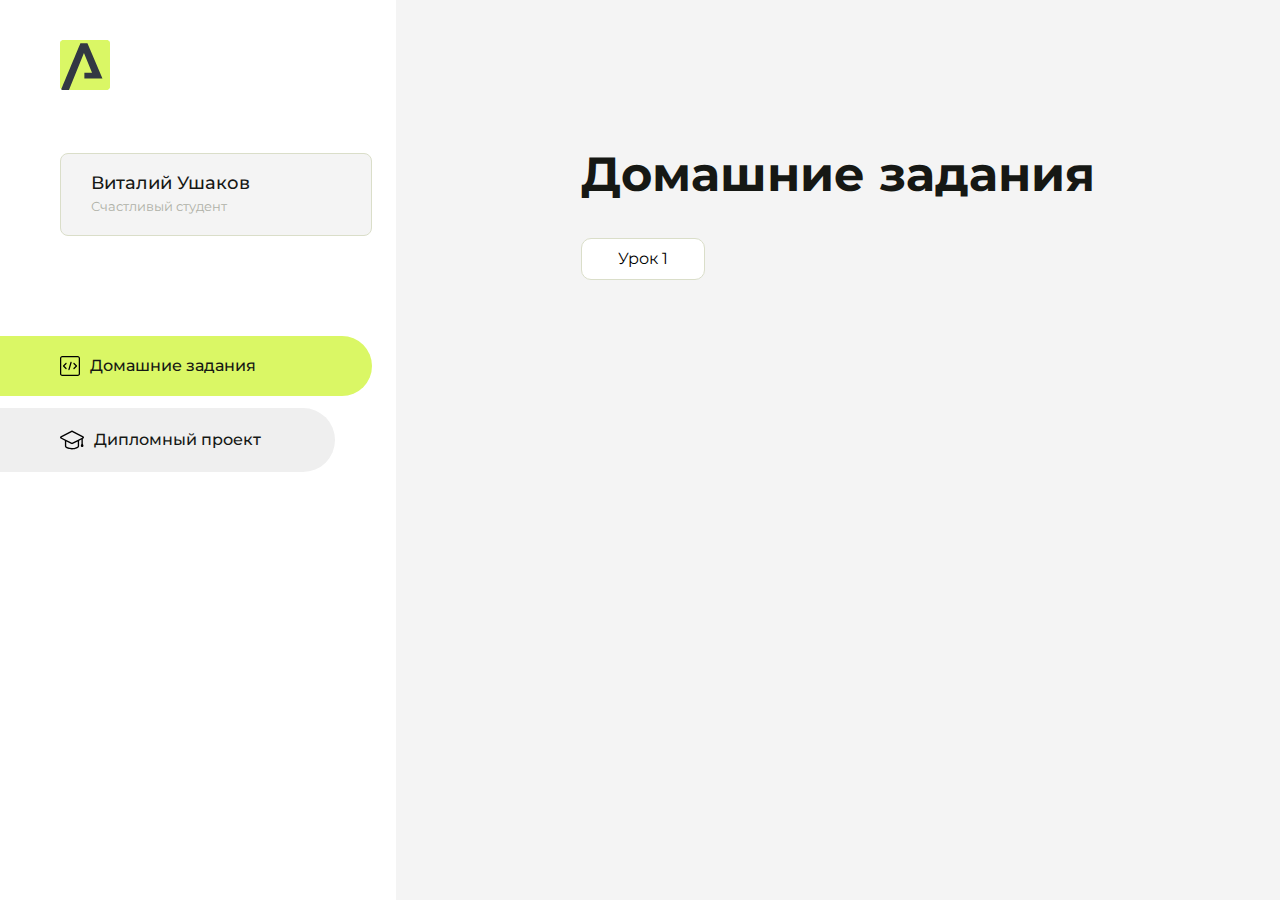
<file: index.html>
<!DOCTYPE html>
<html lang="en">
<head>
    <meta charset="UTF-8">
    <meta name="viewport" content="width=device-width, initial-scale=1.0">
    <title>Домашняя работа</title>
    <link rel="shortcut icon" href="src/logo.ico" type="image/x-icon">
    <link rel="preconnect" href="https://fonts.googleapis.com">
    <link rel="preconnect" href="https://fonts.gstatic.com" crossorigin>
    <link href="https://fonts.googleapis.com/css2?family=Montserrat:wght@400;500;700&family=Rubik:wght@500&display=swap"
          rel="stylesheet">
    <link rel="stylesheet" href="src/style.css">
</head>
<body id="body">
<div class="overlay" id="overlay"></div>
<div class="layout">
    <div class="burger" id="burger">
        <svg viewBox="0 0 24 24" fill="none" xmlns="http://www.w3.org/2000/svg">
            <g id="SVGRepo_bgCarrier" stroke-width="0"></g>
            <g id="SVGRepo_tracerCarrier" stroke-linecap="round" stroke-linejoin="round"></g>
            <g id="SVGRepo_iconCarrier">
                <path d="M4 18L20 18" stroke="#DAF765" stroke-width="2" stroke-linecap="round"></path>
                <path d="M4 12L20 12" stroke="#DAF765" stroke-width="2" stroke-linecap="round"></path>
                <path d="M4 6L20 6" stroke="#DAF765" stroke-width="2" stroke-linecap="round"></path>
            </g>
        </svg>
    </div>
    <aside class="sidebar" id="sidebar">
        <div class="sidebar__inner">
            <div class="logo">
                <svg width="50" height="50" viewBox="0 0 50 50" fill="none" xmlns="http://www.w3.org/2000/svg">
                    <g clip-path="url(#clip0_513_74730)">
                        <path d="M46.17 -0.257004H3.83C1.57281 -0.257004 -0.257 1.57281 -0.257 3.83V46.17C-0.257 48.4272 1.57281 50.257 3.83 50.257H46.17C48.4272 50.257 50.257 48.4272 50.257 46.17V3.83C50.257 1.57281 48.4272 -0.257004 46.17 -0.257004Z"
                              fill="#DAF765"/>
                        <path d="M24.375 38.4H42.461L27.441 3.1585H20.4355C20.4355 3.1585 6.7895 35.881 1.1945 49.294C2.015 50.0275 3.0945 50.257 3.6945 50.257H8.8445L23.954 13.07L32.0465 32.8285H24.375V38.4Z"
                              fill="#323843"/>
                    </g>
                    <defs>
                        <clipPath id="clip0_513_74730">
                            <rect width="50" height="50" fill="white"/>
                        </clipPath>
                    </defs>
                </svg>
            </div>
            <div class="sidebar__user">
                <div class="sidebar__name">Виталий Ушаков</div>
                <div class="sidebar__text">Счастливый студент</div>
            </div>
            <div class="sidebar__tabs">
                <div class="sidebar__item">
                    <button class="sidebar__button active" id="tasks">
                        <svg xmlns="http://www.w3.org/2000/svg" width="20" height="20" viewBox="0 0 20 20" fill="none">
                            <g clip-path="url(#clip0_704_74543)">
                                <path d="M17.7083 20H2.29167C1.0275 20 0 18.9725 0 17.7083V2.29167C0 1.0275 1.0275 0 2.29167 0H17.7083C18.9725 0 20 1.0275 20 2.29167V17.7083C20 18.9725 18.9725 20 17.7083 20ZM2.29167 1.25C1.7175 1.25 1.25 1.7175 1.25 2.29167V17.7083C1.25 18.2825 1.7175 18.75 2.29167 18.75H17.7083C18.2825 18.75 18.75 18.2825 18.75 17.7083V2.29167C18.75 1.7175 18.2825 1.25 17.7083 1.25H2.29167Z"
                                      fill="black"/>
                                <path d="M6.04167 13.125C5.88167 13.125 5.72167 13.0642 5.6 12.9417L3.1 10.4417C2.85583 10.1975 2.85583 9.80167 3.1 9.5575L5.6 7.0575C5.84417 6.81333 6.24 6.81333 6.48417 7.0575C6.72833 7.30167 6.72833 7.6975 6.48417 7.94167L4.42583 10L6.48417 12.0583C6.72833 12.3025 6.72833 12.6983 6.48417 12.9425C6.36167 13.0642 6.20167 13.125 6.04167 13.125Z"
                                      fill="black"/>
                                <path d="M8.95833 14.1667C8.9 14.1667 8.84 14.1583 8.78167 14.1417C8.45083 14.0442 8.26083 13.6967 8.35833 13.3658L10.4417 6.28251C10.5392 5.95084 10.8892 5.76417 11.2175 5.85917C11.5483 5.95667 11.7383 6.30417 11.6408 6.63501L9.5575 13.7183C9.47833 13.9908 9.22833 14.1667 8.95833 14.1667Z"
                                      fill="black"/>
                                <path d="M13.9583 13.125C13.7983 13.125 13.6383 13.0642 13.5167 12.9417C13.2725 12.6975 13.2725 12.3017 13.5167 12.0575L15.575 9.99916L13.5167 7.94083C13.2725 7.69666 13.2725 7.30083 13.5167 7.05666C13.7608 6.81249 14.1567 6.81249 14.4008 7.05666L16.9008 9.55666C17.145 9.80083 17.145 10.1967 16.9008 10.4408L14.4008 12.9408C14.2783 13.0642 14.1183 13.125 13.9583 13.125Z"
                                      fill="black"/>
                            </g>
                            <defs>
                                <clipPath id="clip0_704_74543">
                                    <rect width="20" height="20" fill="white"/>
                                </clipPath>
                            </defs>
                        </svg>
                        <span>Домашние задания</span></button>
                </div>
                <div class="sidebar__item">
                    <button class="sidebar__button" id="diplom">
                        <svg xmlns="http://www.w3.org/2000/svg" width="24" height="24" viewBox="0 0 24 24" fill="none">
                            <g clip-path="url(#clip0_704_74553)">
                                <path d="M23.2628 10.5971C23.7176 10.365 24 9.90375 24 9.39337C24 8.883 23.7176 8.42175 23.2628 8.18962L12.6135 2.75362C12.2291 2.55824 11.7705 2.55787 11.3854 2.75399L0.736875 8.19C0.282375 8.42175 0 8.883 0 9.39337C0 9.90375 0.282375 10.365 0.736875 10.5971L4.89038 12.7177V18.2074C4.89038 19.8154 8.412 21.393 12 21.393C15.5884 21.393 19.1096 19.815 19.1096 18.2074V12.7174L21.4609 11.517V15.8017L20.901 17.2305C20.7409 17.6389 20.7934 18.0994 21.0405 18.4616C21.2876 18.8246 21.6979 19.041 22.1366 19.041C22.5754 19.041 22.9852 18.8246 23.2324 18.462C23.4795 18.099 23.532 17.6385 23.3719 17.2301L22.8124 15.8021V10.827L23.2628 10.5971ZM17.7623 18.1721C17.6198 18.6375 15.3491 20.0419 12 20.0419C8.65088 20.0419 6.38025 18.6375 6.2415 18.2074V12.3037L6.23887 12.3019C6.23812 12.057 6.1065 11.8207 5.87325 11.7019L1.3515 9.39337L12 3.95737L22.6489 9.39337L12 14.8294L5.87325 11.7019C5.54063 11.5331 4.6695 11.6674 4.5 12C4.33012 12.3322 4.55813 12.5479 4.89038 12.7177L11.3857 16.0331C11.5781 16.1314 11.7889 16.1805 12 16.1805C12.2107 16.1805 12.4222 16.1314 12.6146 16.0331L17.7593 13.407L17.7623 18.1721Z"
                                      fill="black"/>
                            </g>
                            <defs>
                                <clipPath id="clip0_704_74553">
                                    <rect width="24" height="24" fill="white"/>
                                </clipPath>
                            </defs>
                        </svg>
                        <span>Дипломный проект</span></button>
                </div>
            </div>
        </div>

    </aside>
    <div class="content">
        <div class="container">
            <div class="content__block" id="tasksBlock">
                <div class="content__title">Домашние задания</div>
                <ul class="content__list">
                    <li class="content__list-item">
                        <a href="lesson1/index.html">Урок 1</a>
                    </li>
                </ul>
            </div>
            <div class="content__block hidden" id="diplomBlock">
                <div class="content__title">Дипломный проект</div>
                <div class="content__list-diplom">
                    <a href="ПАПКА-С-НОМЕРОМ-УРОКА">Ссылка на ДЗ</a>
                </div>
                <div class="content__decor">
                    <div class="content__decor-text">Давай проверим, чему ты научился!</div>
                    <div class="content__decor-img">
                        <img src="src/decor.png" alt="decor">
                    </div>
                </div>
            </div>
        </div>
    </div>
</div>
<script src="src/index.js"></script>
</body>
</html>
</file>
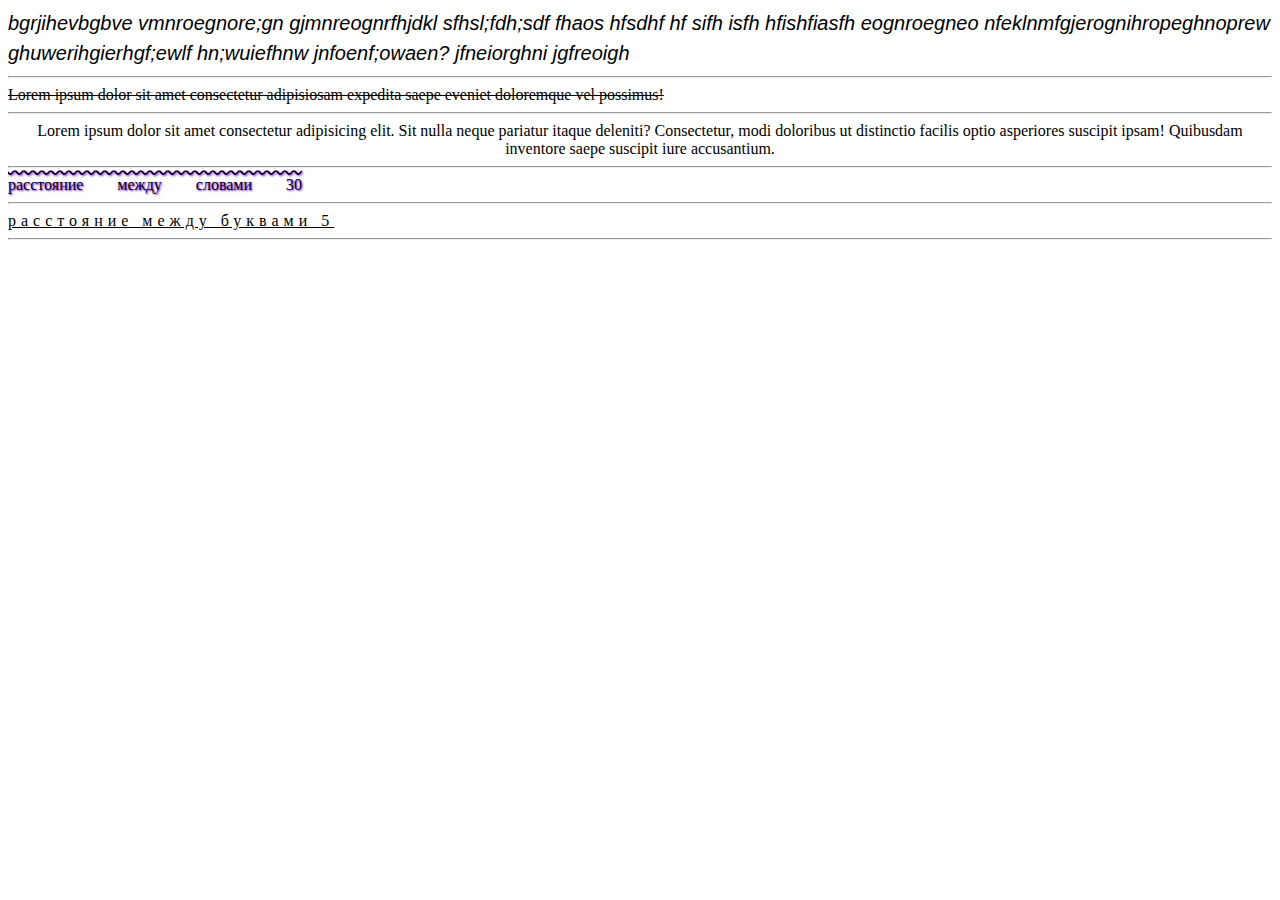
<file: intro-23/index.html>
<!DOCTYPE html>
<html lang="en">
<head>
    <meta charset="UTF-8">
    <meta name="viewport" content="width=device-width, initial-scale=1.0">
    <title>css</title>
    <link rel="stylesheet" href="css/style.css">
</head>

<body>
    <div class="op">
        bgrjihevbgbve vmnroegnore;gn gjmnreognrfhjdkl sfhsl;fdh;sdf fhaos hfsdhf  hf sifh isfh  hfishfiasfh eognroegneo nfeklnmfgjerognihropeghnoprew ghuwerihgierhgf;ewlf hn;wuiefhnw jnfoenf;owaen? jfneiorghni jgfreoigh
    </div>
    <hr>
    <div class="lo">
        Lorem ipsum dolor sit amet consectetur adipisiosam expedita saepe eveniet doloremque vel possimus!
    </div>
    <hr>
    <div class="ho">
        Lorem ipsum dolor sit amet consectetur adipisicing elit. Sit nulla neque pariatur itaque deleniti? Consectetur, modi doloribus ut distinctio facilis optio asperiores suscipit ipsam! Quibusdam inventore saepe suscipit iure accusantium.
    </div>
    <hr>
    <div class="ko">
        расстояние между словами 30
    </div>
    <hr>
    <div class="yo">
        расстояние между буквами 5
    </div> 
    <hr>   
</body>

</html>
</file>
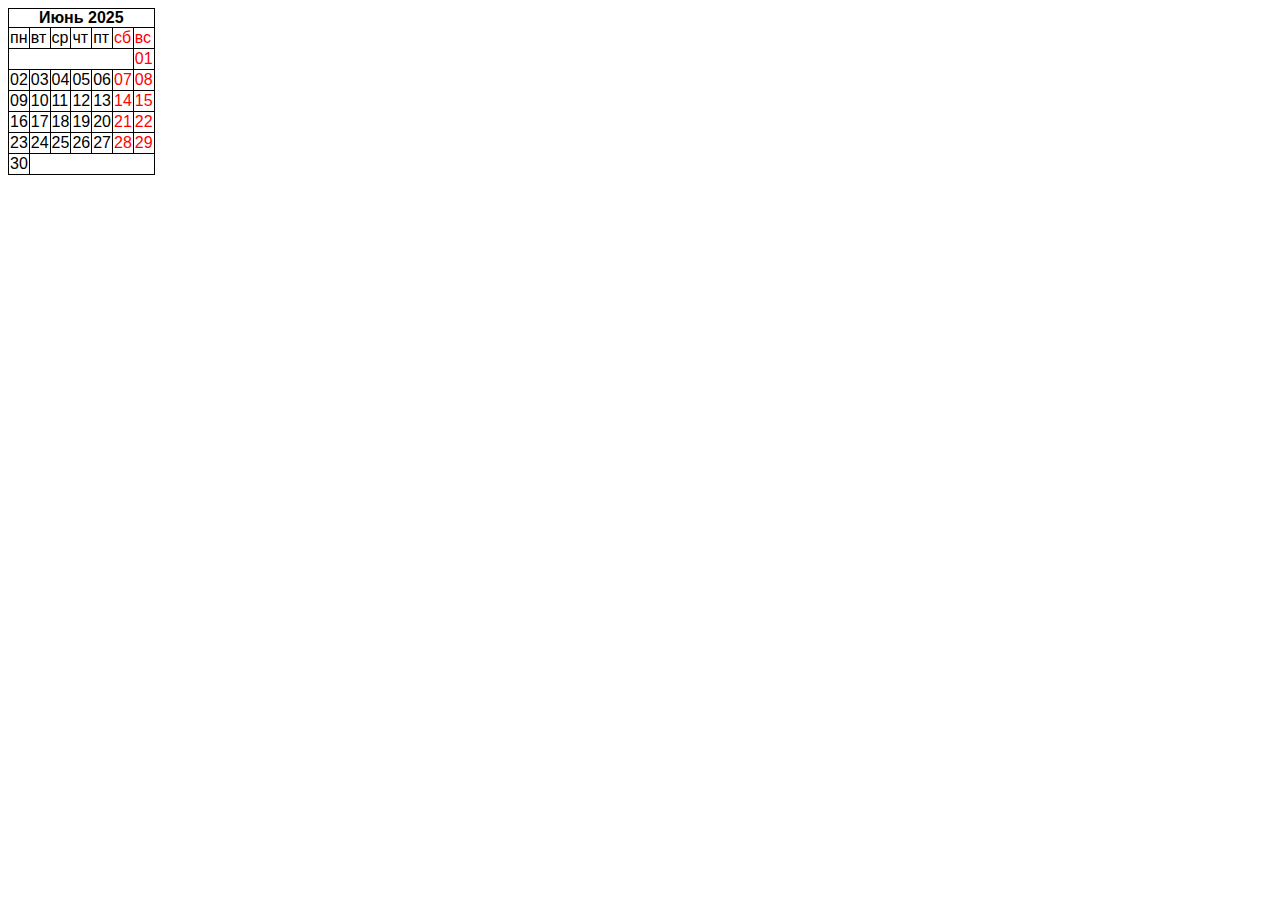
<file: intro-34/index.html>
<!DOCTYPE html>
<html lang="ru">
<head>
    <meta charset="UTF-8">
    <meta name="viewport" content="width=device-width, initial-scale=1.0">
    <title>Таблицы</title>
    <link href="style.css" rel="stylesheet">
</head>
<body>
    <table>
        <caption>Июнь 2025
            <tr>
                <td>пн</td>                
                <td>вт</td>                
                <td>ср</td>                
                <td>чт</td>                
                <td>пт</td>                
                <td class="weekend">сб</td>    
                <td class="weekend">вс</td>    
            </tr>
        </caption>
            <tr>
                <td colspan="6"></td>                                  
                <td class="weekend">01</td>    
            </tr>
            <tr>
                <td>02</td>                
                <td>03</td>                
                <td>04</td>                
                <td>05</td>                
                <td>06</td>                
                <td class="weekend">07</td>  
                <td class="weekend">08</td>    
            </tr>
                <tr>
                <td>09</td>                
                <td>10</td>                
                <td>11</td>                
                <td>12</td>                
                <td>13</td>                
                <td class="weekend">14</td>  
                <td class="weekend">15</td>    
            </tr>            
            <tr>
                <td>16</td>                
                <td>17</td>                
                <td>18</td>                
                <td>19</td>                
                <td>20</td>                
                <td class="weekend">21</td>  
                <td class="weekend">22</td>    
            </tr>            
            <tr>
                <td>23</td>                
                <td>24</td>                
                <td>25</td>                
                <td>26</td>                
                <td>27</td>                
                <td class="weekend">28</td>  
                <td class="weekend">29</td>    
            </tr>            
            <tr>
                <td>30</td>                
                <td colspan="6"></td>                  
            </tr>

    </table>
</body>
</html>
</file>
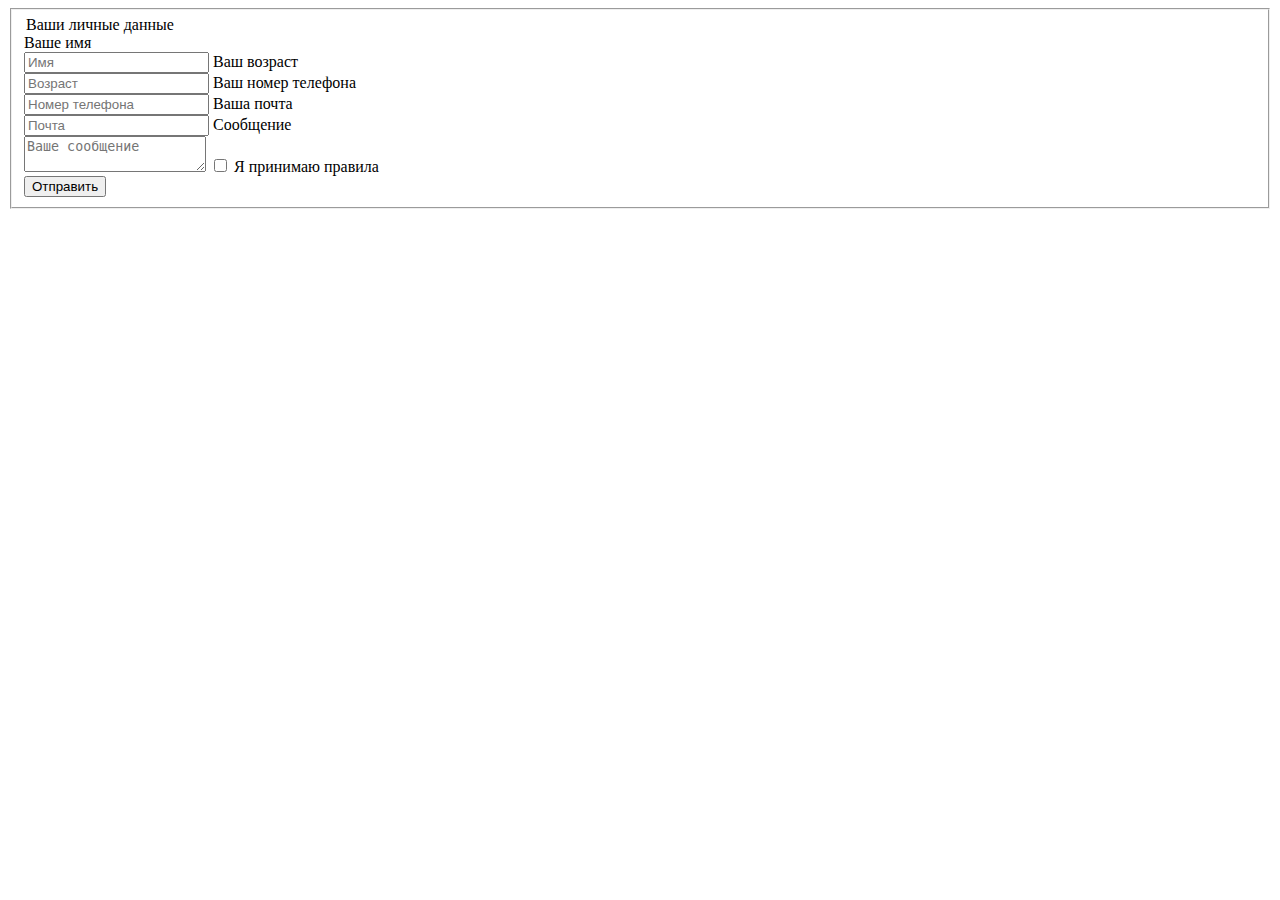
<file: intro-40/index.html>
<!DOCTYPE html>
<html lang="ru">
<head>
    <meta charset="UTF-8">
    <meta name="viewport" content="width=device-width, initial-scale=1.0">
    <title>формы</title>
    <link rel="stylesheet" href="style.css">
</head>

<body>
     <form>
          <fieldset>
               <label> 
                    <legend>Ваши личные данные</legend>
                    Ваше имя
                    <br>
                    <input type="text" required placeholder="Имя" name="name">
               </label> 
               <label>
                    Ваш возраст
                    <br>
                    <input type="number" required placeholder="Возраст" name="age">
               </label>
               <label>
                    Ваш номер телефона
                    <br>
                    <input type="tel" required placeholder="Номер телефона" name="phone">
               </label>
               <label>
                    Ваша почта
                    <br>
                    <input type="email" required placeholder="Почта" name="email">
               </label>
               <label>
                    Сообщение
                    <br>
                    <textarea placeholder="Ваше сообщение" name="text" required></textarea>
               </label>
               <label>
                    <input class="checkbox" type="checkbox" required > Я принимаю правила
               </label>
               <br>
               <label>
                    <button>Отправить</button>
               </label>
          </fieldset>
          
     </form>
</body>

</html>
</file>
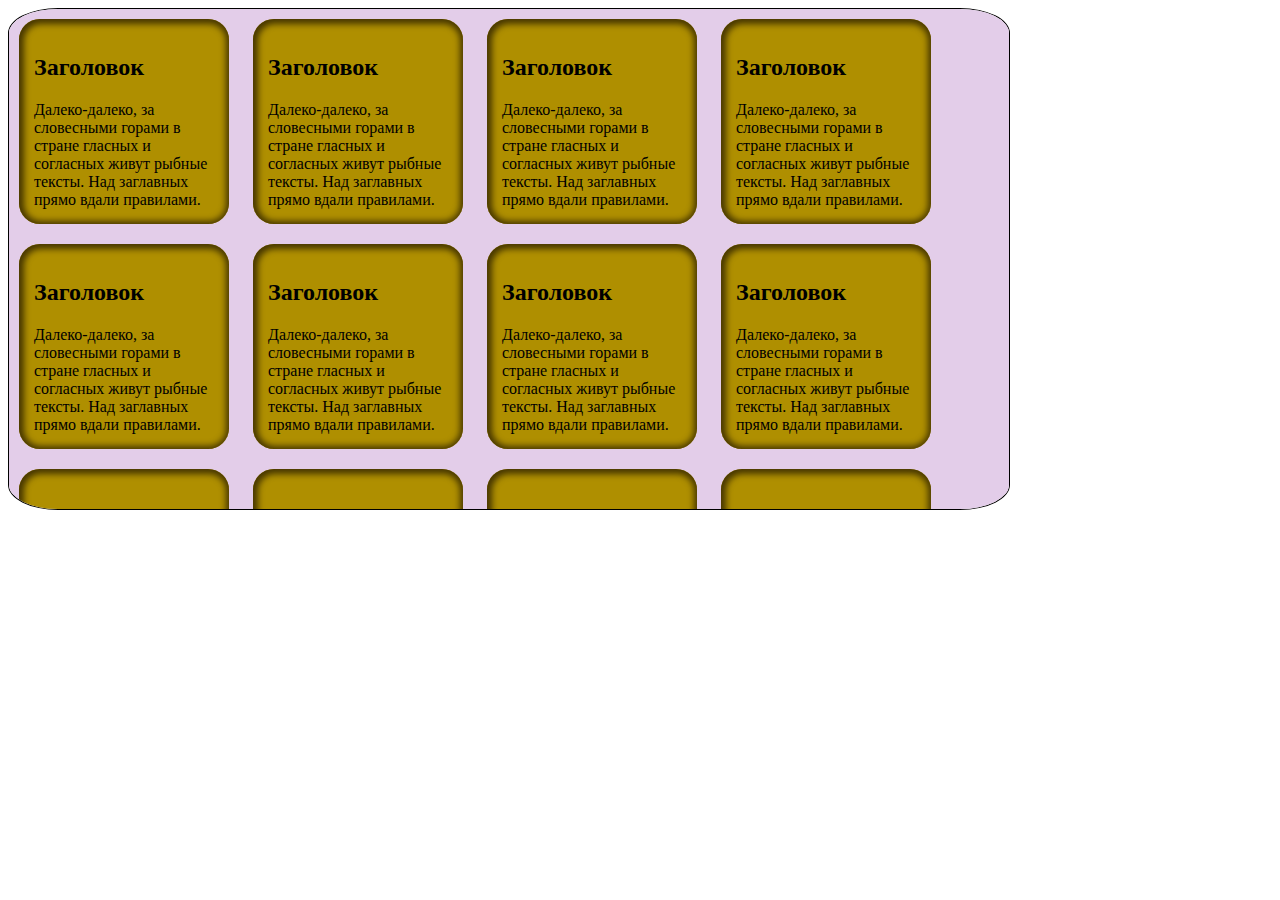
<file: intro-45/index.html>
<!DOCTYPE html>
<html lang="ru">
<head>
    <meta charset="UTF-8">
    <meta name="viewport" content="width=device-width, initial-scale=1.0">
    <title>css карточки</title>
    <link rel="stylesheet" href="style.css">
</head>

<body>
<div class="a">
   <div class="o">
        <h2>Заголовок</h2>
        Далеко-далеко, за словесными горами в стране гласных и согласных живут рыбные тексты. Над заглавных прямо вдали правилами.
   </div>
   <div class="o">
        <h2>Заголовок</h2>
        Далеко-далеко, за словесными горами в стране гласных и согласных живут рыбные тексты. Над заглавных прямо вдали правилами.
   </div>
   <div class="o">
        <h2>Заголовок</h2>
        Далеко-далеко, за словесными горами в стране гласных и согласных живут рыбные тексты. Над заглавных прямо вдали правилами.
   </div>
   <div class="o">
        <h2>Заголовок</h2>
        Далеко-далеко, за словесными горами в стране гласных и согласных живут рыбные тексты. Над заглавных прямо вдали правилами.
   </div>
   <div class="o">
        <h2>Заголовок</h2>
        Далеко-далеко, за словесными горами в стране гласных и согласных живут рыбные тексты. Над заглавных прямо вдали правилами.
   </div>
   <div class="o">
        <h2>Заголовок</h2>
        Далеко-далеко, за словесными горами в стране гласных и согласных живут рыбные тексты. Над заглавных прямо вдали правилами.
   </div>
   <div class="o">
        <h2>Заголовок</h2>
        Далеко-далеко, за словесными горами в стране гласных и согласных живут рыбные тексты. Над заглавных прямо вдали правилами.
   </div>
   <div class="o">
        <h2>Заголовок</h2>
        Далеко-далеко, за словесными горами в стране гласных и согласных живут рыбные тексты. Над заглавных прямо вдали правилами.
   </div>
   <div class="o">
        <h2>Заголовок</h2>
        Далеко-далеко, за словесными горами в стране гласных и согласных живут рыбные тексты. Над заглавных прямо вдали правилами.
   </div>
   <div class="o">
        <h2>Заголовок</h2>
        Далеко-далеко, за словесными горами в стране гласных и согласных живут рыбные тексты. Над заглавных прямо вдали правилами.
   </div>
   <div class="o">
        <h2>Заголовок</h2>
        Далеко-далеко, за словесными горами в стране гласных и согласных живут рыбные тексты. Над заглавных прямо вдали правилами.
   </div>
   <div class="o">
        <h2>Заголовок</h2>
        Далеко-далеко, за словесными горами в стране гласных и согласных живут рыбные тексты. Над заглавных прямо вдали правилами.
   </div>
   <div class="o">
        <h2>Заголовок</h2>
        Далеко-далеко, за словесными горами в стране гласных и согласных живут рыбные тексты. Над заглавных прямо вдали правилами.
   </div>
</div>
</body>

</html>
</file>
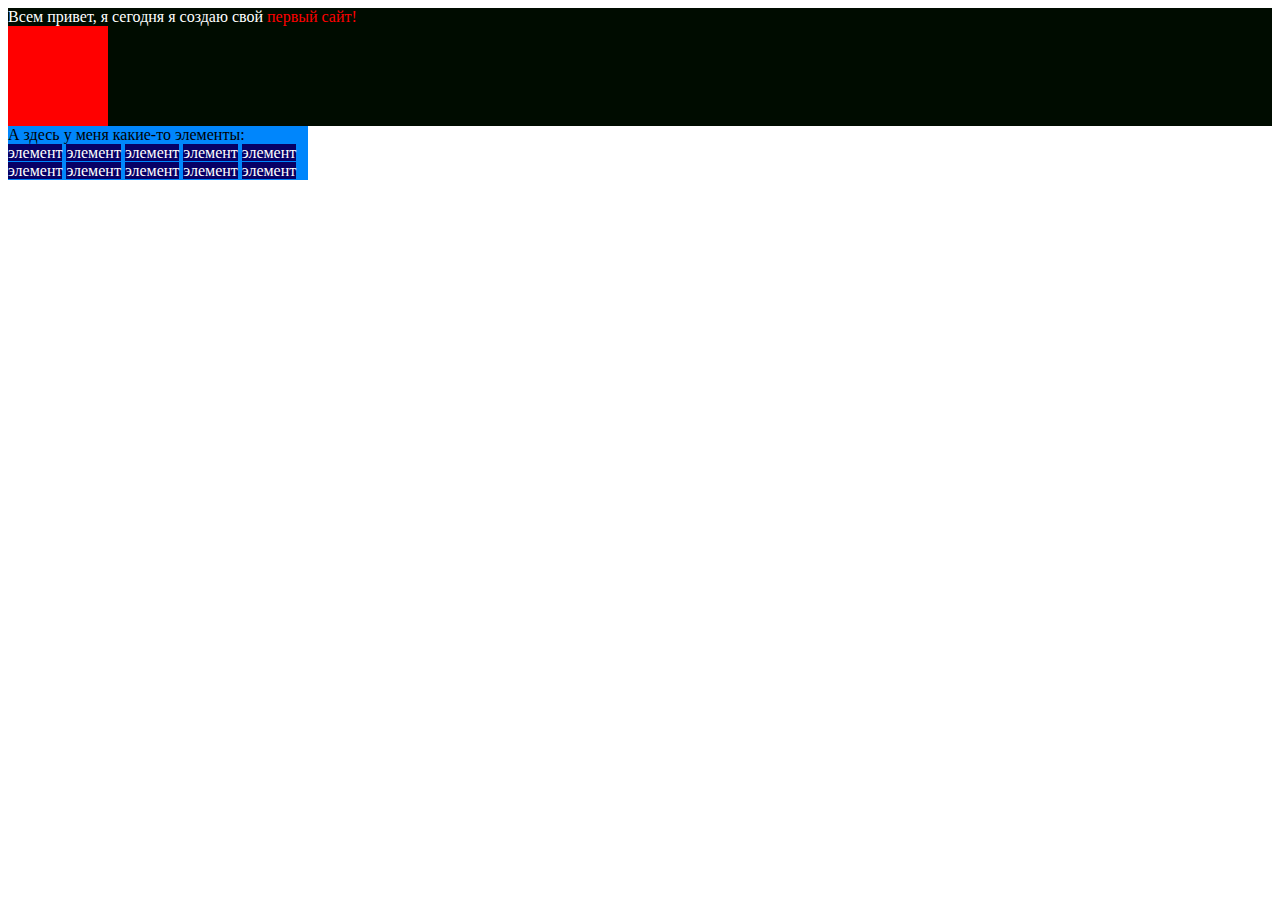
<file: intro-7/index.html>
<!DOCTYPE html>
<html lang="en">
<head>
    <meta charset="UTF-8">
    <meta name="viewport" content="width=device-width, initial-scale=1.0">
    <title>CSS lesson 1</title>
    <link rel="shortcut icon" href="html-logo.svg" type="image/x-icon">
    <style>
        div {
            background: #000c00;
            color: rgb(255, 255, 255);
        
        }
        span {
            color: rgb(255, 0, 0);
        }
        .q {
            background: red;
            width: 100px;
            height: 100px;
        }
        .w {
            background-color: #0086fc;
            color: #000;
            width: 300px;
        }
        .e {
            background-color: #0086fc;
        }
        .r {
            color: #ffffff;
            background: #070066;
        }
    </style>
</head>

<body>
    <div>Всем привет, я сегодня я создаю свой
        <span>первый сайт!</span>
        <div class="q"></div>
    </div>
    <div class="w">А здесь у меня какие-то элементы:
        <div class="e">
            <span class="r">элемент</span>
            <span class="r">элемент</span>
            <span class="r">элемент</span>
            <span class="r">элемент</span>
            <span class="r">элемент</span>
            <span class="r">элемент</span>
            <span class="r">элемент</span>
            <span class="r">элемент</span>
            <span class="r">элемент</span>
            <span class="r">элемент</span>
        </div>
    </div>
</body>

</html>
</file>
<file: src/style.css>
*{padding: 0;margin: 0;border: 0;}
*,*:before,*:after{-webkit-box-sizing: border-box;box-sizing: border-box;}
:focus,:active{outline: none;}
a:focus,a:active{outline: none;}
nav,footer,header,aside{display: block;}
html,body{
    height:100%;width:100%;
    font-size:100%;line-height:1;-ms-text-size-adjust:100%;-moz-text-size-adjust:100%;-webkit-text-size-adjust:100%;}
input,button,textarea{font-family:inherit;}
input::-ms-clear{display: none;}
button{cursor: pointer;}
button::-moz-focus-inner{padding:0;border:0;}
a,a:visited{text-decoration: none;}
a:hover{text-decoration: none;}
ul li{list-style: none;}
img{vertical-align: top;}
h1,h2,h3,h4,h5,h6{font-size:inherit;font-weight: inherit;}
a{color:inherit;}



body {
    font-family: "Montserrat",SansSerif;
    color: black;
}

body.overflow {
    overflow: hidden;
}



.layout {
    display: -webkit-box;
    display: -ms-flexbox;
    display: flex;
    min-height: 100vh;
}

.sidebar {
    padding: 40px 24px 40px 0;
    -ms-flex-negative: 0;
    flex-shrink: 0;
    background-color: white;
}



.content {
    -webkit-box-flex: 1;
    -ms-flex-positive: 1;
    flex-grow: 1;
    background-color: #F4F4F4;
}

.container {
    display: -webkit-box;
    display: -ms-flexbox;
    display: flex;
    -webkit-box-orient: vertical;
    -webkit-box-direction: normal;
    -ms-flex-direction: column;
    flex-direction: column;
    -webkit-box-pack: center;
    -ms-flex-pack: center;
    justify-content: center;
    -webkit-box-align: center;
    -ms-flex-align: center;
    align-items: center;
    padding: 150px 60px 80px 60px;
}


.logo {
    margin-left: 60px;
    margin-bottom: 60px;
}

.sidebar__user {
    background-color: #F4F4F4;
    padding: 20px 30px;
    margin-left: 60px;
    margin-bottom: 100px;
    border-radius: 8px;
    border: 1px solid #DADEC9;
}

.sidebar__name {
    color:#161814;
    font-size: 18px;
    font-weight: 500;
    margin-bottom: 6px;
}

.sidebar__text {
    color: #AFB1A7;
    font-size: 13px;
    font-weight: 400;
    line-height: 130%; /* 16.9px */
}

.sidebar__item {
    width: 372px;
}

.sidebar__button {
    display: -webkit-box;
    display: -ms-flexbox;
    display: flex;
    -webkit-box-align: center;
    -ms-flex-align: center;
    align-items: center;
    gap: 10px;
    padding: 20px 60px;
    margin-bottom: 12px;
    border-radius: 0px 100px 100px 0px;
    -webkit-transition: all .5s;
    -o-transition: all .5s;
    transition: all .5s;
    cursor: pointer;
    width: 90%;
    color:#161814;
    font-size: 16px;
    font-weight: 500;
}

.sidebar__button.active , .sidebar__button:hover {
    width: 100%;
    background-color: #DAF765;
}


.content__title {
    color: #161814;
    font-size: 48px;
    font-weight: 700;
    margin-bottom: 40px;
}

.content__list {
    display: -webkit-box;
    display: -ms-flexbox;
    display: flex;
    -webkit-box-align: center;
    -ms-flex-align: center;
    align-items: center;
    -ms-flex-wrap: wrap;
    flex-wrap: wrap;
    gap: 20px;
}



.content__list-item  {
    cursor: pointer;
    padding: 12px 18px;
    background-color: #fff;
    border-radius: 10px;
    border: 1px solid #DADEC9;
    -webkit-transition: all .3s;
    -o-transition: all .3s;
    transition: all .3s;
}

.content__list-item:hover,.content__list-diplom:hover {
    background-color: #AFB1A7;
}

li a {
    padding: 12px 18px;

}


.content__list-diplom {
    -webkit-transition: all .3s;
    -o-transition: all .3s;
    transition: all .3s;
    display: inline-block;
    padding: 12px 18px;
    background-color: #fff;
    border-radius: 10px;
    border: 1px solid #DADEC9;
}

.content__decor {
    display: -webkit-box;
    display: -ms-flexbox;
    display: flex;
    -webkit-box-align: center;
    -ms-flex-align: center;
    align-items: center;
}

.content__decor-text {
    color:#BEDD44;
    font-size: 36px;
    font-weight: 700;
    line-height: 110%; /* 39.6px */
}

.content__block {
    max-width: 1200px;
}

.content__block.hidden {
    display: none;
}

.content__decor-img img{
    width: 100%;
}

.burger {
    display: none;
    padding: 5px;
    position: fixed;
    top: 3%;
    right: 7%;
    width: 40px;
    height: 40px;
    background-color: #161814;
    border-radius: 50%;
    z-index: 10;
    border: 1px solid #DAF765;
}

@media (max-width: 768px) {
    .burger {
        display: block;
    }

    .sidebar {
        -webkit-transition: all .3s;
        -o-transition: all .3s;
        transition: all .3s;
        -webkit-transform: translateX(-100%);
        -ms-transform: translateX(-100%);
        transform: translateX(-100%);
        position: fixed;
        top: 0;
        left: 0;
        bottom: 0;
        z-index: 5;
    }

    .sidebar.show {
        -webkit-transform: translateX(0%);
        -ms-transform: translateX(0%);
        transform: translateX(0%);
    }

    .overlay {
        opacity: 0;
        pointer-events: none;
        -webkit-transition: all .3s;
        -o-transition: all .3s;
        transition: all .3s;
        position: absolute;
        top: 0;
        right: 0;
        left: 0;
        bottom: 0;
        z-index: 3;
        background-color: #000000e0;
    }

    .overlay.show {
        opacity: 1;
        pointer-events: all;
    }

    .container {
        padding: 40px 20px;
        min-height: 100%;
    }

    .content__decor {
        margin-top: 20px;
        -webkit-box-orient: vertical;
        -webkit-box-direction: normal;
        -ms-flex-direction: column;
        flex-direction: column;
    }
}

@media (max-width: 400px) {
    .sidebar__user {
        margin-left: 0;
    }
}
</file>
<file: intro-23/css/style.css>
.op {
    font-family: "Open Sans", sans-serif;
    font-optical-sizing: auto;
    font-weight: 300;
    font-style: italic;
    font-variation-settings:
    "wdth" 100;    
    font-size: 20px;
    line-height: 30px;
}
.lo {
    text-decoration: line-through;
}
.ho {
    font-size: 20 px;
    text-align: center;
}
.ko {
    text-shadow: 1px 1px 2px rgb(119, 0, 255) ;
    word-spacing: 30px;
    text-decoration: overline; /* Показывает линию над текстом */
    text-decoration-style: wavy; /* Задает волнистый стиль */
}
.yo {
    letter-spacing: 5px;
    text-decoration: underline;
}
</file>
<file: intro-34/style.css>
table {
    border-spacing: 0;
    border-collapse: collapse;
    font-family: Arial, Helvetica, sans-serif;
}

caption {
    border: 1px solid black;
    border-bottom: none ;
    font-weight: 600;
}

td, tr {
    border: 1px solid black;
}

.weekend {
    color: red;
}
</file>
<file: intro-40/style.css>
.a{
    border: 1px solid #000000;
    border-radius: 5%;
    max-width: 1000px;
    max-height: 500px;
    overflow: auto;
    background: #e3cde9;
}



.o {
    display: inline-block;
    background: #af8f00;
    max-width: 180px;
    padding: 15px 15px;
    margin: 10px;
    box-shadow: inset 1px 1px 6px 4px rgb(71, 55, 0);
    border-radius: 10% ;
}
</file>
<file: intro-45/style.css>
.a{
    border: 1px solid #000000;
    border-radius: 5%;
    max-width: 1000px;
    max-height: 500px;
    overflow: auto;
    background: #e3cde9;
}



.o {
    display: inline-block;
    background: #af8f00;
    max-width: 180px;
    padding: 15px 15px;
    margin: 10px;
    box-shadow: inset 1px 1px 6px 4px rgb(71, 55, 0);
    border-radius: 10% ;
}
</file>
